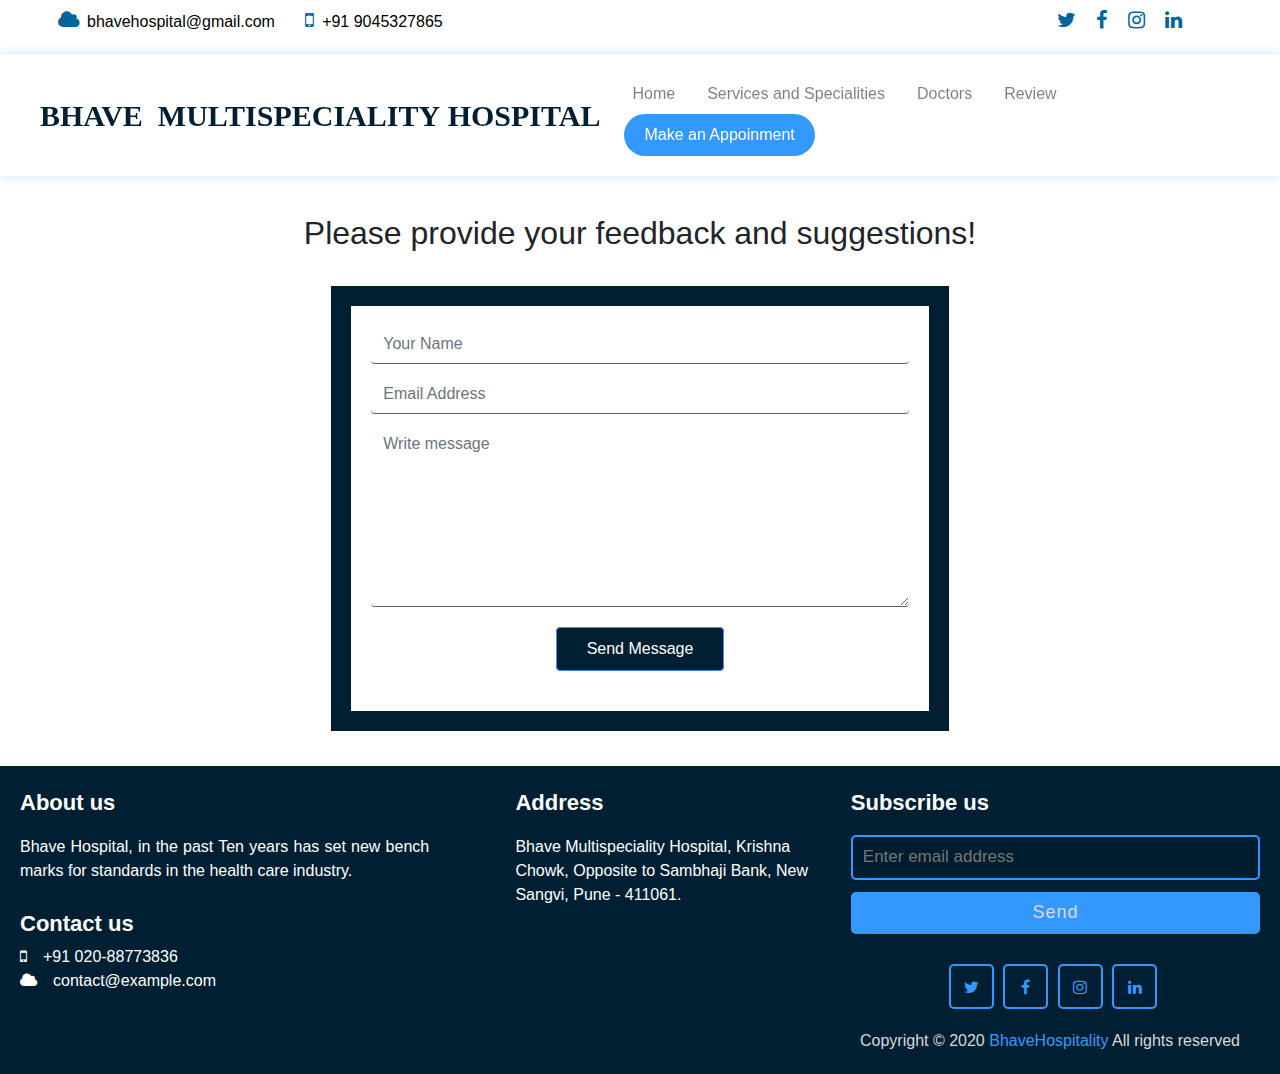
<file: contactus.html>
<!DOCTYPE html>
<html lang="en">

<head>
    <title>Contact us -Bhave's Multispeciality hospital</title>
    <link rel="stylesheet" href="https://cdnjs.cloudflare.com/ajax/libs/font-awesome/4.7.0/css/font-awesome.min.css">
    <link rel="stylesheet" type="text/css" href="E:\Git Repository\webDevelopement-Hospital-Website\css\servies.css">
    <meta charset="utf-8">
    <meta name="viewport" content="width=device-width, initial-scale=1">
    <link rel="stylesheet" href="https://maxcdn.bootstrapcdn.com/bootstrap/4.5.2/css/bootstrap.min.css">
    <script src="https://ajax.googleapis.com/ajax/libs/jquery/3.5.1/jquery.min.js"></script>
    <script src="https://cdnjs.cloudflare.com/ajax/libs/popper.js/1.16.0/umd/popper.min.js"></script>
    <script src="https://maxcdn.bootstrapcdn.com/bootstrap/4.5.2/js/bootstrap.min.js"></script>
    <link rel="stylesheet" href="css/contactus.css">
</head>

<body>
    <div class="topbar">
        <div class="num">
            <i class="fa fa-cloud"></i><span>bhavehospital@gmail.com</span> &nbsp;&nbsp;&nbsp;
            <i class="fa fa-mobile"></i><span>+91 9045327865</span>
        </div>
        <div class="sym">

            <i class="fa fa-twitter"></i>
            <i class="fa fa-facebook"></i>
            <i class="fa fa-instagram"></i>
            <i class="fa fa-linkedin"></i>
        </div>
    </div>
    <nav class="navbar navbar-expand-lg bg-light navbar-light sticky-top">
        <a class="navbar-brand" href="#">Bhave&nbsp; Multispeciality&nbsp;<br id="break">Hospital</a>
        <button class="navbar-toggler" type="button" data-toggle="collapse" data-target="#collapsibleNavbar">
    <span class="navbar-toggler-icon"></span>
  </button>
        <div class="collapse navbar-collapse" id="collapsibleNavbar">

            <ul class="nav navbar-nav navbar-right">

                <li class="nav-item">
                    <a class="nav-link" href="index.html">Home</a>
                </li>
                <li class="nav-item">
                    <a class="nav-link" href="services.html">Services and Specialities</a>
                </li>
                <li class="nav-item">
                    <a class="nav-link" href="doctors.html">Doctors</a>
                </li>
                <li class="nav-item">
                    <a class="nav-link" href="contactus.html">Review</a>
                </li>
                <li class="nav-item">
                    <a class="nav-link button" href="Appointments.html">Make an Appoinment</a>
                </li>
            </ul>
        </div>
    </nav>
    <div class="container-fluid ">
        <div class="first">
            <center>
                <h2 id="i1"><br>Please provide your feedback and suggestions!<br></h2>
            </center>
        </div>
    </div>
    <center>
        <div class="form4 top">
            <div class="container">
                <div class="col-md-7 col-md-offset-2">
                    <div class="form-bg">
                        <form class="form">
                            <div class="form-group"> <label class="sr-only">Name</label> <input type="text" class="form-control" required="" id="nameNine" placeholder="Your Name"> </div>
                            <div class="form-group"> <label class="sr-only">Email</label> <input type="email" class="form-control" required="" id="emailNine" placeholder="Email Address"> </div>
                            <div class="form-group"> <label class="sr-only">Name</label> <textarea class="form-control" required="" rows="7" id="messageNine" placeholder="Write message"></textarea> </div> <button type="submit" class="btn text-center btn-blue">Send Message</button>
                        </form>
                    </div>
                </div>
            </div>
        </div>
    </center>

    <footer>
        <div class="content">
            <div class="left box">
                <div class="upper">
                    <div class="topic">About us</div>
                    <p>Bhave Hospital, in the past Ten years has set new bench marks for standards in the health care industry.</p>
                </div>
                <div class="lower" style="color: #fff;">
                    <div class="topic">Contact us</div>
                    <div class="phone">
                        <a href="#"><i class="fa fa-mobile"></i><span>+91 020-88773836</span></a>
                    </div>
                    <div class="email">
                        <a href="mailto:contact@example.com"><i class="fa fa-cloud"></i><span>contact@example.com</span></a>
                    </div>
                </div>
            </div>
            <div class="middle box" style="color:#fff;">
                <div class="topic">Address</div>
                Bhave Multispeciality Hospital, Krishna Chowk, Opposite to Sambhaji Bank, New Sangvi, Pune - 411061.
            </div>
            <div class="right box">
                <div class="topic">Subscribe us</div>
                <form action="#">
                    <input type="text" placeholder="Enter email address">
                    <input type="submit" name="" value="Send">
                    <div class="media-icons">
                        <center>
                            <a href="#"><i class="fa fa-twitter"></i></a>
                            <a href="#"><i class="fa fa-facebook"></i></a>
                            <a href="#"><i class="fa fa-instagram"></i></a>
                            <a href="#"><i class="fa fa-linkedin"></i></a>
                        </center>
                    </div>
                </form>
            </div>
        </div>
        <div class="bottom">
            <p>Copyright © 2020 <a href="#">BhaveHospitality</a> All rights reserved</p>
        </div>
    </footer>
    </div>
</body>

</html>
</file>
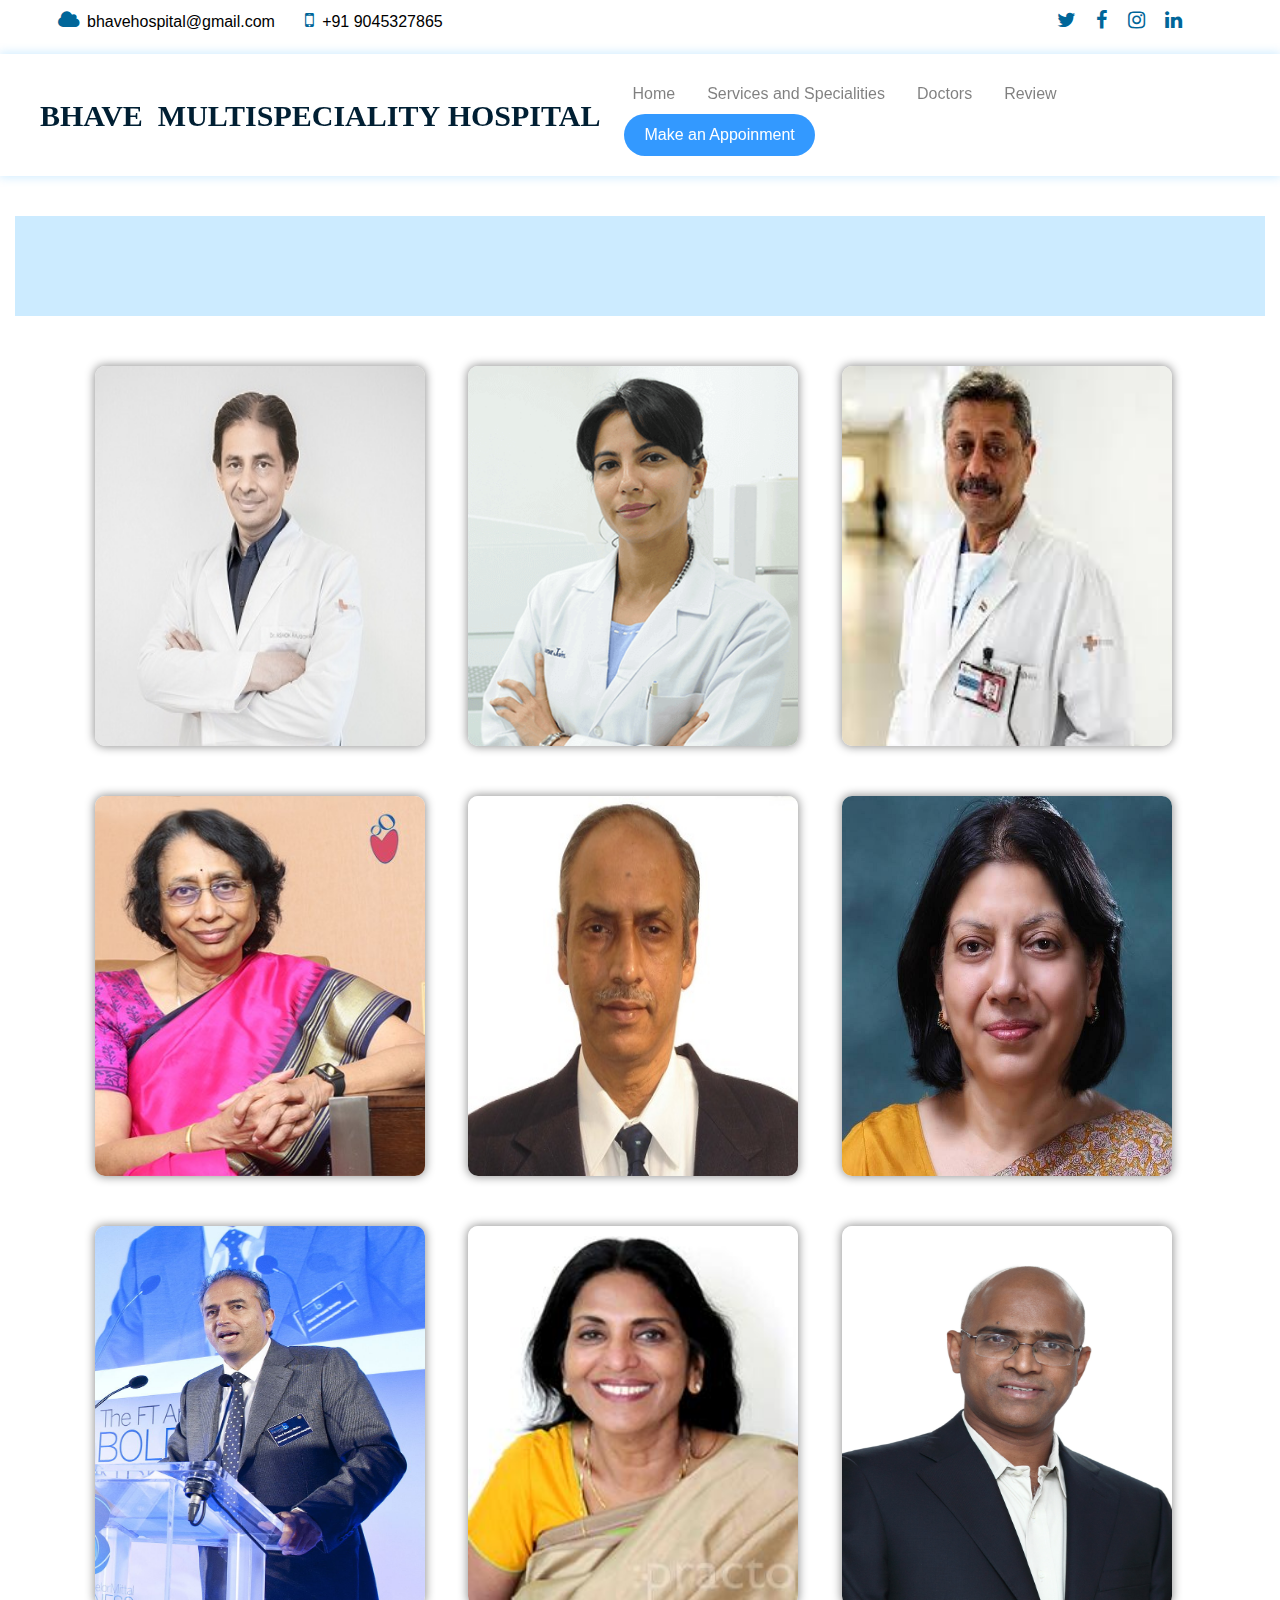
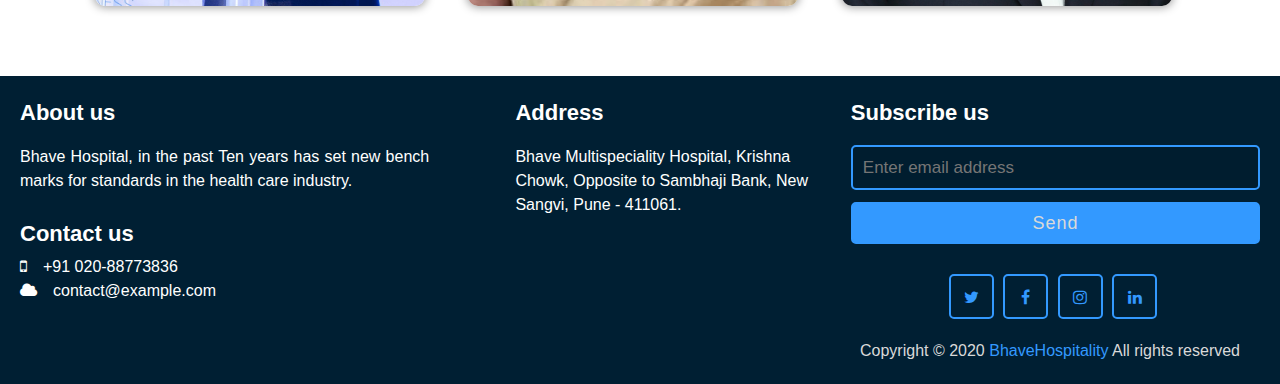
<file: doctors.html>
<!DOCTYPE html>
<html>

<head>
    <title>Doctors</title>
    <link rel="stylesheet" href="https://cdnjs.cloudflare.com/ajax/libs/font-awesome/4.7.0/css/font-awesome.min.css">
    <meta name="viewport" content="width=device-width, initial-scale=1">
    <link rel="stylesheet" href="https://maxcdn.bootstrapcdn.com/bootstrap/4.5.2/css/bootstrap.min.css">
    <script src="https://ajax.googleapis.com/ajax/libs/jquery/3.5.1/jquery.min.js"></script>
    <script src="https://cdnjs.cloudflare.com/ajax/libs/popper.js/1.16.0/umd/popper.min.js"></script>
    <script src="https://maxcdn.bootstrapcdn.com/bootstrap/4.5.2/js/bootstrap.min.js"></script>
    <link rel="stylesheet" href="css/doctors.css">
</head>

<body>
    <div class="topbar">
        <div class="num">
            <i class="fa fa-cloud"></i><span>bhavehospital@gmail.com</span> &nbsp;&nbsp;&nbsp;
            <i class="fa fa-mobile"></i><span>+91 9045327865</span>
        </div>
        <div class="sym">

            <i class="fa fa-twitter"></i>
            <i class="fa fa-facebook"></i>
            <i class="fa fa-instagram"></i>
            <i class="fa fa-linkedin"></i>
        </div>
    </div>
    <nav class="navbar navbar-expand-lg bg-light navbar-light sticky-top">
        <a class="navbar-brand" href="#">Bhave&nbsp; Multispeciality&nbsp;<br id="break">Hospital</a>
        <button class="navbar-toggler" type="button" data-toggle="collapse" data-target="#collapsibleNavbar">
    <span class="navbar-toggler-icon"></span>
  </button>
        <div class="collapse navbar-collapse" id="collapsibleNavbar">

            <ul class="nav navbar-nav navbar-right">

                <li class="nav-item">
                    <a class="nav-link" href="index.html">Home</a>
                </li>
                <li class="nav-item">
                    <a class="nav-link" href="services.html">Services and Specialities</a>
                </li>
                <li class="nav-item">
                    <a class="nav-link" href="doctors.html">Doctors</a>
                </li>
                <li class="nav-item">
                    <a class="nav-link" href="contactus.html">Review</a>
                </li>
                <li class="nav-item">
                    <a class="nav-link button" href="Appointments.html">Make an Appoinment</a>
                </li>
            </ul>
        </div>
    </nav>
    <br>
    <div class="container-fluid ">
        <div class="first">
            <p>
                <center>
                    <h2 id="i1"><br>Our Doctors<br></h2>
                </center>
            </p>
        </div>
    </div>
    <div class="container-fluid">
        <div class="Doctors">
            <div class="row">
                <div class="col-sm">
                    <div class="info-box">
                        <img src="images/doctors/doc1.jpg" height="380px" width="330px" class="img-fluid">
                        <div>
                            <h3><a href="https://www.medanta.org/doctors/dr-ashok-rajgopal" id="i4">Dr. Ashok Rajgopal</a></h3><br>
                            <ul>
                                <li>SPECIALIZATION AND EXPERTISE -<br> Knee Surgery, Joint Replacement Surgery, Arthroscopic Surgeries, Arthroplastic Surgeries</li><br>
                                <li>QUALIFICATIONS -<br> F.R.C.S., F.I.M.S.A., M.Ch. (Ortho), M.S. (Ortho), M.B.B.S.</li>
                            </ul>
                        </div>
                    </div>
                </div>
                <div class="col-sm">
                    <div class="info-box">
                        <img src="images/doctors/doc2.png" height="380px" width="330px" class="img-fluid">
                        <div>
                            <h3><a href="https://advancedeyehospital.com/doctors/dr-vandana-jain" id="i4">Dr. Vandana Jain</a></h3><br>
                            <ul>
                                <li>SPECIALIZATION AND EXPERTISE -<br> Cornea and Lasik Surgeons, basic and advanced Corneal conditions like Corneal Scars, Corneal infections, Dry Eye, Pterygium, Keratoconus etc. </li><br>
                                <li>QUALIFICATIONS -<br> MBBS, MS (Gold Medalist), DNB, MNAMS, FLVPEI, FICO, MBA </li>
                            </ul>
                        </div>
                    </div>
                </div>
                <div class="col-sm">
                    <div class="info-box">
                        <img src="images/doctors/doc3.jpg" height="380px" width="330px" class="img-fluid">
                        <div>
                            <h3><a href="https://en.wikipedia.org/wiki/Naresh_Trehan" id="i4">Dr. Naresh Trehan</a></h3><br>
                            <ul>
                                <li>SPECIALIZATION AND EXPERTISE -<br> Cardiovascular and cardiothoracic surgeon. </li><br>
                                <li>QUALIFICATIONS -<br> MBBS, MS, MD</li>
                            </ul>
                        </div>
                    </div>
                </div>
            </div>

            <div class="row">
                <div class="col-sm">
                    <div class="info-box">
                        <img src="images/doctors/doc4.jpg" height="380px" width="330px" class="img-fluid">
                        <div>
                            <h3><a href="https://www.motherhoodindia.com/doctor/dr-mirudhubashini-govindarajan/" id="i4"> Dr. Mirubashini Govindrajan</a></h3><br>
                            <ul>
                                <li>SPECIALIZATION AND EXPERTISE -<br> Consultant Infertility Specialist<br> and Gynaecologist </li><br>
                                <li>QUALIFICATIONS -<br> FRCS (Canada)</li>
                            </ul>
                        </div>
                    </div>
                </div>
                <div class="col-sm">
                    <div class="info-box">
                        <img src="images/doctors/doc5.jpg" height="380px" width="330px" class="img-fluid">
                        <div>
                            <h3><a href="https://www.fortishealthcare.com/doctor/dr-subrat-kumar-acharya-3135" id="i4"> Dr. Subrat Kumar Acharya</a></h3><br>
                            <ul>
                                <li>SPECIALIZATION AND EXPERTISE -<br> Gastroenterology and Hepatobiliary Sciences </li><br>
                                <li>QUALIFICATIONS -<br> MBBS, MD,DM</li>
                            </ul>
                        </div>
                    </div>
                </div>
                <div class="col-sm">
                    <div class="info-box">
                        <img src="images/doctors/doc6.jpg" height="380px" width="330px" class="img-fluid">
                        <div>
                            <h3> <a href="https://en.wikipedia.org/wiki/Neelam_Kler" id="i4">Dr. Neelam Kler</a></h3><br>
                            <ul>
                                <li>SPECIALIZATION AND EXPERTISE -<br> neonatologist, known for her pioneering work on neonatal intensive care and ventilation. </li><br>
                                <li>QUALIFICATIONS -<br> FRCS, MD</li>
                            </ul>
                        </div>
                    </div>
                </div>
            </div>

            <div class="row">
                <div class="col-sm">
                    <div class="info-box">
                        <img src="images/doctors/doc8.jpg" height="380px" width="330px" class="img-fluid">
                        <div>
                            <h3><a href="https://www.narayanahealth.org/leadership/board-of-directors/dr-devi-shetty" id="i4"> Dr. Devi Shetty</a></h3><br>
                            <ul>
                                <li>SPECIALIZATION AND EXPERTISE -<br> Cardiac surgeon </li><br>
                                <li>QUALIFICATIONS -<br> MS, FRCS</li>
                            </ul>
                        </div>
                    </div>
                </div>
                <div class="col-sm">
                    <div class="info-box">
                        <img src="images/doctors/doc7.jpg" height="380px" width="330px" class="img-fluid">
                        <div>
                            <h3><a href="https://www.motherhoodindia.com/doctor/dr-nandini-mundkur/" id="i4"> Dr. Nandini Mundkur</a></h3><br>
                            <ul>
                                <li>SPECIALIZATION AND EXPERTISE -<br> Pediatrician
                                </li><br>
                                <li>QUALIFICATIONS -<br> MBBS, MD - Pediatrics</li>
                            </ul>
                        </div>
                    </div>
                </div>
                <div class="col-sm">
                    <div class="info-box">
                        <img src="images/doctors/doc9.jpg" height="380px" width="330px" class="img-fluid">
                        <div>
                            <h3><a href="https://www.indiacardiacsurgerysite.com/consult-dr-agk-gokhale-best-cardiothoracic-surgeon-apollo-hospital-hyderabad-india.php" id="i4"> Dr. A G K Gokhale</a></h3><br>
                            <ul>
                                <li>SPECIALIZATION AND EXPERTISE -<br> Cardiothoracic & Vascular Surgery</li><br>
                                <li>QUALIFICATIONS -<br> MS, MCH(CMC Vellore), DNB, SMP(IMC), Dsc(Hons)</li>
                            </ul>
                        </div>
                    </div>
                </div>
            </div>

        </div>
    </div>
    <footer>
        <div class="content">
            <div class="left box">
                <div class="upper">
                    <div class="topic">About us</div>
                    <p>Bhave Hospital, in the past Ten years has set new bench marks for standards in the health care industry.</p>
                </div>
                <div class="lower" style="color: #fff;">
                    <div class="topic">Contact us</div>
                    <div class="phone">
                        <a href="#"><i class="fa fa-mobile"></i><span>+91 020-88773836</span></a>
                    </div>
                    <div class="email">
                        <a href="mailto:contact@example.com"><i class="fa fa-cloud"></i><span>contact@example.com</span></a>
                    </div>
                </div>
            </div>
            <div class="middle box" style="color:#fff;">
                <div class="topic">Address</div>
                Bhave Multispeciality Hospital, Krishna Chowk, Opposite to Sambhaji Bank, New Sangvi, Pune - 411061.
            </div>
            <div class="right box">
                <div class="topic">Subscribe us</div>
                <form action="#">
                    <input type="text" placeholder="Enter email address">
                    <input type="submit" name="" value="Send">
                    <div class="media-icons">
                        <center>
                            <a href="#"><i class="fa fa-twitter"></i></a>
                            <a href="#"><i class="fa fa-facebook"></i></a>
                            <a href="#"><i class="fa fa-instagram"></i></a>
                            <a href="#"><i class="fa fa-linkedin"></i></a>
                        </center>
                    </div>
                </form>
            </div>
        </div>
        <div class="bottom">
            <p>Copyright © 2020 <a href="#">BhaveHospitality</a> All rights reserved</p>
        </div>
    </footer>
</body>

</html>
</file>
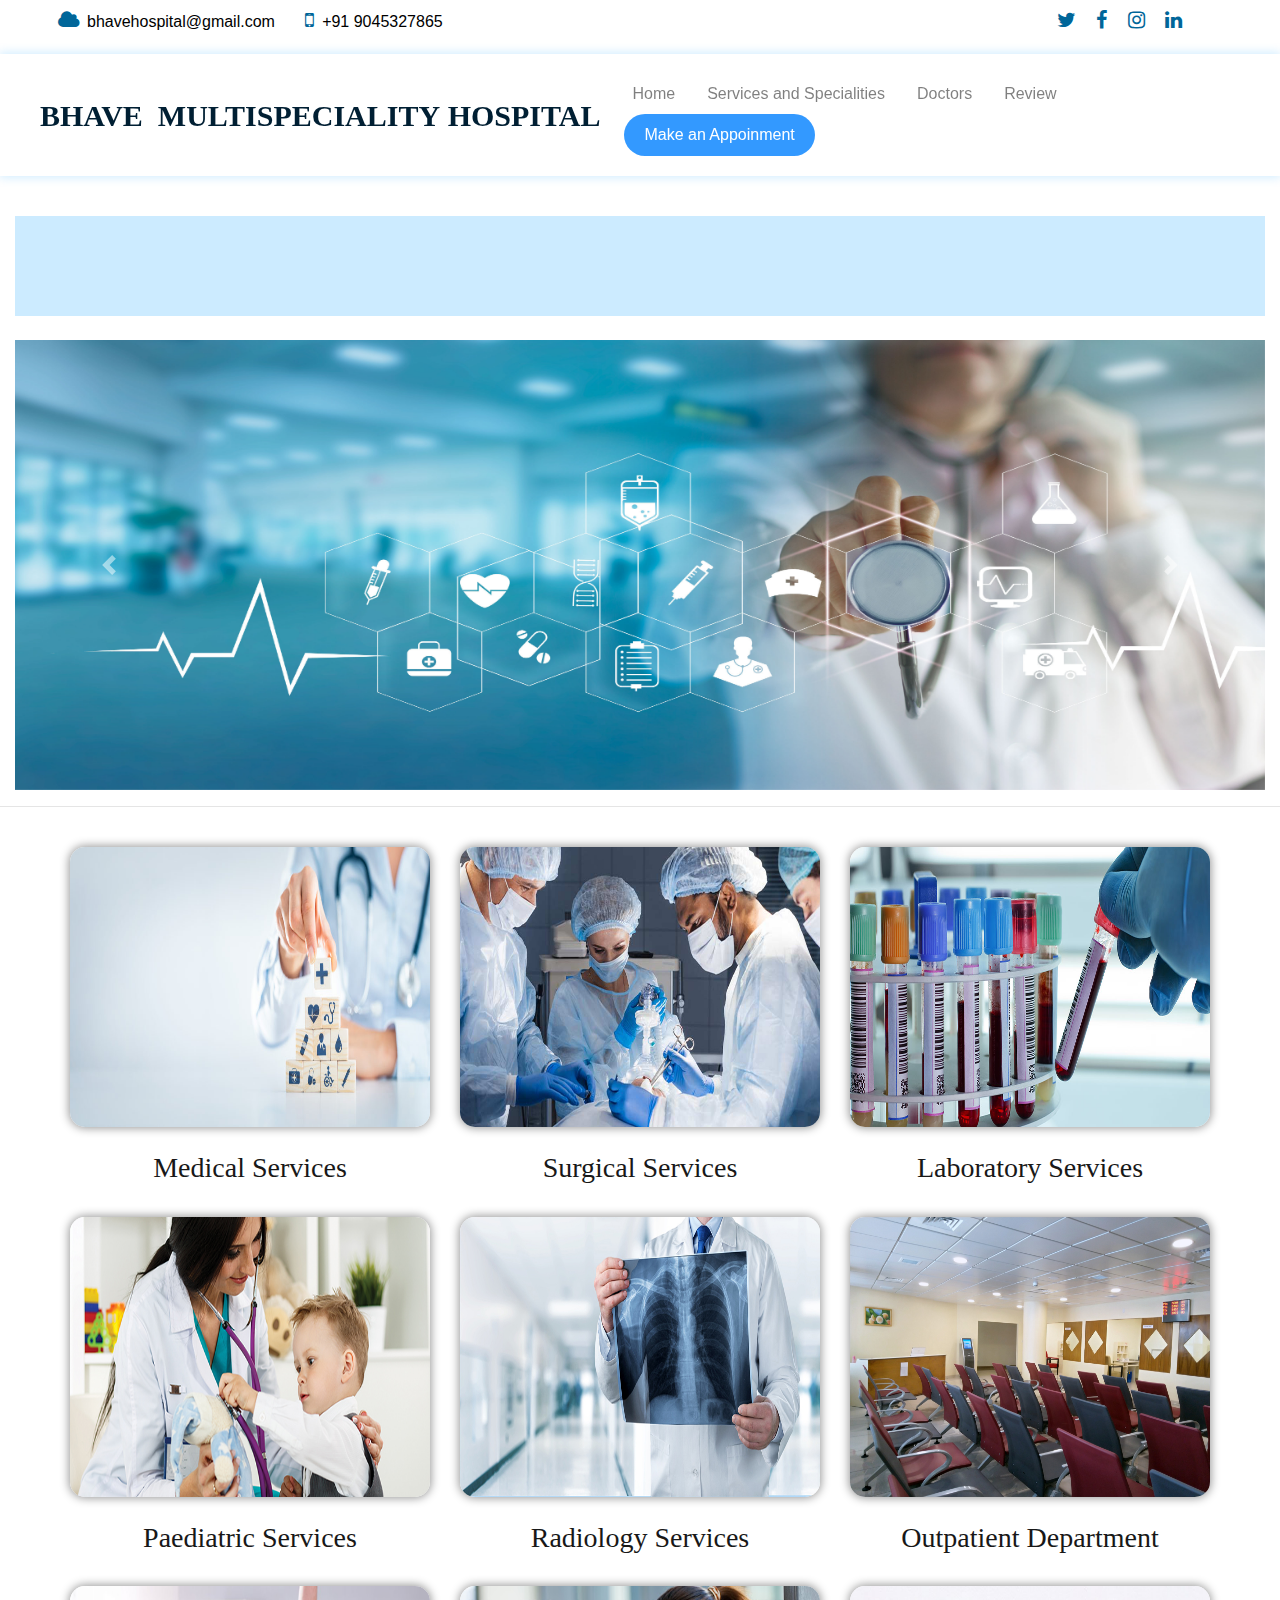
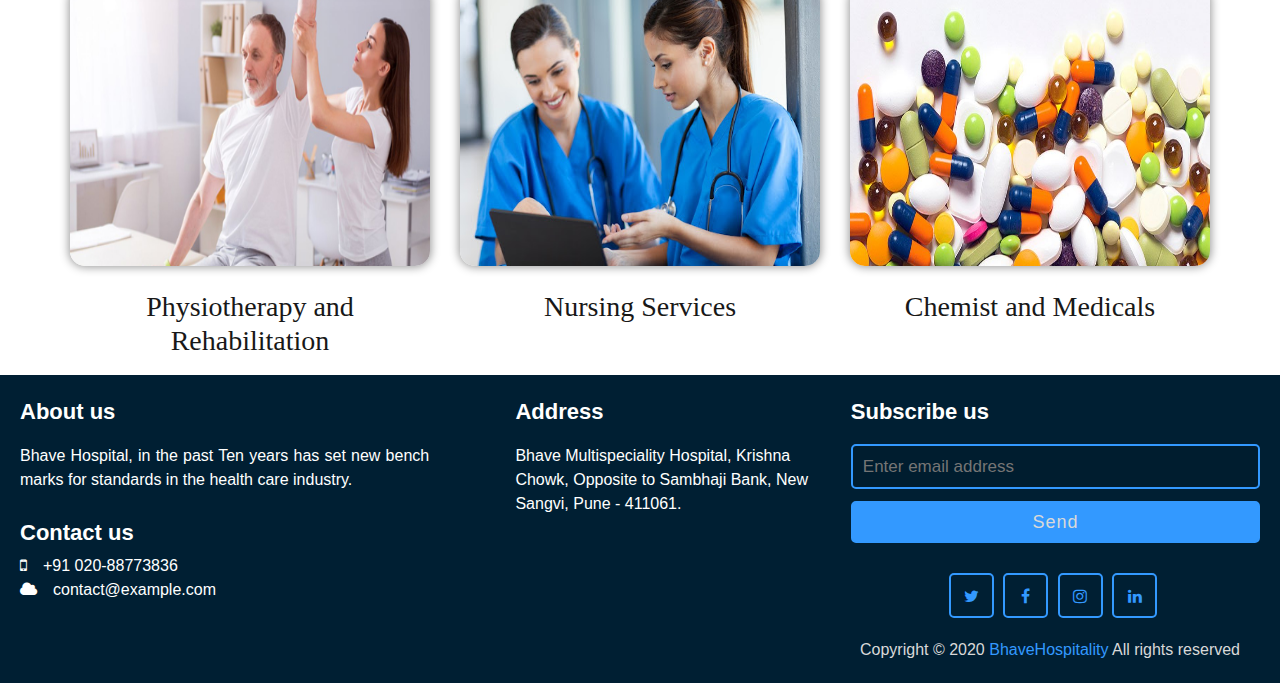
<file: services.html>
<!DOCTYPE html>
<html lang="en">

<head>
    <title>Services and Specialities -Bhave's Multispeciality hospital</title>
    <link rel="stylesheet" href="https://cdnjs.cloudflare.com/ajax/libs/font-awesome/4.7.0/css/font-awesome.min.css">
    <link rel="stylesheet" type="text/css" href="E:\Git Repository\webDevelopement-Hospital-Website\css\servies.css">
    <meta charset="utf-8">
    <meta name="viewport" content="width=device-width, initial-scale=1">
    <link rel="stylesheet" href="https://maxcdn.bootstrapcdn.com/bootstrap/4.5.2/css/bootstrap.min.css">
    <script src="https://ajax.googleapis.com/ajax/libs/jquery/3.5.1/jquery.min.js"></script>
    <script src="https://cdnjs.cloudflare.com/ajax/libs/popper.js/1.16.0/umd/popper.min.js"></script>
    <script src="https://maxcdn.bootstrapcdn.com/bootstrap/4.5.2/js/bootstrap.min.js"></script>
    <link rel="stylesheet" href="css/services.css">
</head>

<body>
    <div class="topbar">
        <div class="num">
            <i class="fa fa-cloud"></i><span>bhavehospital@gmail.com</span> &nbsp;&nbsp;&nbsp;
            <i class="fa fa-mobile"></i><span>+91 9045327865</span>
        </div>
        <div class="sym">

            <i class="fa fa-twitter"></i>
            <i class="fa fa-facebook"></i>
            <i class="fa fa-instagram"></i>
            <i class="fa fa-linkedin"></i>
        </div>
    </div>
    <nav class="navbar navbar-expand-lg bg-light navbar-light sticky-top">
        <a class="navbar-brand" href="#">Bhave&nbsp; Multispeciality&nbsp;<br id="break">Hospital</a>
        <button class="navbar-toggler" type="button" data-toggle="collapse" data-target="#collapsibleNavbar">
    <span class="navbar-toggler-icon"></span>
  </button>
        <div class="collapse navbar-collapse" id="collapsibleNavbar">

            <ul class="nav navbar-nav navbar-right">

                <li class="nav-item">
                    <a class="nav-link" href="index.html">Home</a>
                </li>
                <li class="nav-item">
                    <a class="nav-link" href="services.html">Services and Specialities</a>
                </li>
                <li class="nav-item">
                    <a class="nav-link" href="doctors.html">Doctors</a>
                </li>
                <li class="nav-item">
                    <a class="nav-link" href="contactus.html">Review</a>
                </li>
                <li class="nav-item">
                    <a class="nav-link button" href="Appointments.html">Make an Appoinment</a>
                </li>
            </ul>
        </div>
    </nav>
    <br>
    <div class="container-fluid ">
        <div class="first">
            <p>
                <center>
                    <h2 id="i1"><br>Our Services and Specialities<br></h2>
                </center>
            </p>
        </div>
    </div>
    <br>
    <div class="container-fluid">
        <div id="carouselExample1" class="carousel slide z-depth-1-half" data-ride="carousel">
            <div class="carousel-inner">
                <div class="carousel-item active">
                    <img class="d-block w-100" src="images/services/service.jpg" height="450" alt="First slide">
                </div>
                <div class="carousel-item">
                    <img class="d-block w-100" src="images/services/service1.jpg" height="450" alt="First slide">
                </div>
                <div class="carousel-item">
                    <img class="d-block w-100" src="images/services/service2.jpg" height="450" alt="Second slide">
                </div>
                <div class="carousel-item">
                    <img class="d-block w-100" src="images/services/service3.jpg" height="450" alt="Third slide">
                </div>
                <div class="carousel-item ">
                    <img class="d-block w-100" src="images/services/service4.jpg" height="450" alt="Fourth slide">
                </div>
                <div class="carousel-item">
                    <img class="d-block w-100" src="images/services/service5.jpg" height="450" alt="fifth slide">
                </div>
                <div class="carousel-item">
                    <img class="d-block w-100" src="images/services/service5b.jpg" height="450" alt="sixth slide">
                </div>
                <div class="carousel-item">
                    <img class="d-block w-100" src="images/services/service6.jpg" height="450" alt="seventh slide">
                </div>
                <div class="carousel-item">
                    <img class="d-block w-100" src="images/services/service7.jpg" height="450" alt="eighth slide">
                </div>
                <div class="carousel-item">
                    <img class="d-block w-100" src="images/services/service8.jpg" height="450" alt="ninth slide">
                </div>
                <div class="carousel-item">
                    <img class="d-block w-100" src="images/services/service9.jpg" height="450" alt="tenth slide">
                </div>
            </div>
            <a class="carousel-control-prev" href="#carouselExample1" role="button" data-slide="prev">
                <span class="carousel-control-prev-icon" aria-hidden="true"></span>
                <span class="sr-only">Previous</span>
            </a>
            <a class="carousel-control-next" href="#carouselExample1" role="button" data-slide="next">
                <span class="carousel-control-next-icon" aria-hidden="true"></span>
                <span class="sr-only">Next</span>
            </a>
        </div>
    </div>
    <hr /><br>
    <div class="service">
        <div class="row">
            <div class="col-sm-4">
                <img src="images/services/service1.jpg" class="img-fluid">
                <br><br>
                <div id="i3">
                    <h3>Medical Services</h3>
                </div>
            </div>
            <div class="col-sm-4">
                <img src="images/services/service2.jpg" class="img-fluid">
                <br><br>
                <div id="i3">
                    <h3>Surgical Services</h3>
                </div>

            </div>
            <div class="col-sm-4">
                <img src="images/services/service3.jpg" class="img-fluid">
                <br><br>
                <div id="i3">
                    <h3>Laboratory Services</h3>
                </div>
            </div>
        </div>
        <br>
        <div class="row">
            <div class="col-sm-4">
                <img src="images/services/service4.jpg" class="img-fluid">
                <br><br>
                <div id="i3">
                    <h3>Paediatric Services</h3>
                </div>
            </div>
            <div class="col-sm-4">
                <img src="images/services/service5.jpg" class="img-fluid">
                <br><br>
                <div id="i3">
                    <h3>Radiology Services</h3>
                </div>

            </div>
            <div class="col-sm-4">
                <img src="images/services/service6.jpg" class="img-fluid">
                <br><br>
                <div id="i3">
                    <h3>Outpatient Department</h3>
                </div>
            </div>
        </div>
        <br>
        <div class="row">
            <div class="col-sm-4">
                <img src="images/services/service7.jpg" class="img-fluid">
                <br><br>
                <div id="i3">
                    <h3>Physiotherapy and Rehabilitation</h3>
                </div>
            </div>
            <div class="col-sm-4">
                <img src="images/services/service8.jpg" class="img-fluid">
                <br><br>
                <div id="i3">
                    <h3>Nursing Services</h3>
                </div>

            </div>
            <div class="col-sm-4">
                <img src="images/services/service9.jpg" class="img-fluid">
                <br><br>
                <div id="i3">
                    <h3>Chemist and Medicals</h3>
                </div>
            </div>
        </div>
    </div>
    <footer>
        <div class="content">
            <div class="left box">
                <div class="upper">
                    <div class="topic">About us</div>
                    <p>Bhave Hospital, in the past Ten years has set new bench marks for standards in the health care industry.</p>
                </div>
                <div class="lower" style="color: #fff;">
                    <div class="topic">Contact us</div>
                    <div class="phone">
                        <a href="#"><i class="fa fa-mobile"></i><span>+91 020-88773836</span></a>
                    </div>
                    <div class="email">
                        <a href="mailto:contact@example.com"><i class="fa fa-cloud"></i><span>contact@example.com</span></a>
                    </div>
                </div>
            </div>
            <div class="middle box" style="color:#fff;">
                <div class="topic">Address</div>
                Bhave Multispeciality Hospital, Krishna Chowk, Opposite to Sambhaji Bank, New Sangvi, Pune - 411061.
            </div>
            <div class="right box">
                <div class="topic">Subscribe us</div>
                <form action="#">
                    <input type="text" placeholder="Enter email address">
                    <input type="submit" name="" value="Send">
                    <div class="media-icons">
                        <center>
                            <a href="#"><i class="fa fa-twitter"></i></a>
                            <a href="#"><i class="fa fa-facebook"></i></a>
                            <a href="#"><i class="fa fa-instagram"></i></a>
                            <a href="#"><i class="fa fa-linkedin"></i></a>
                        </center>
                    </div>
                </form>
            </div>
        </div>
        <div class="bottom">
            <p>Copyright © 2020 <a href="#">BhaveHospitality</a> All rights reserved</p>
        </div>
    </footer>
    </div>

</body>

</html>
</file>
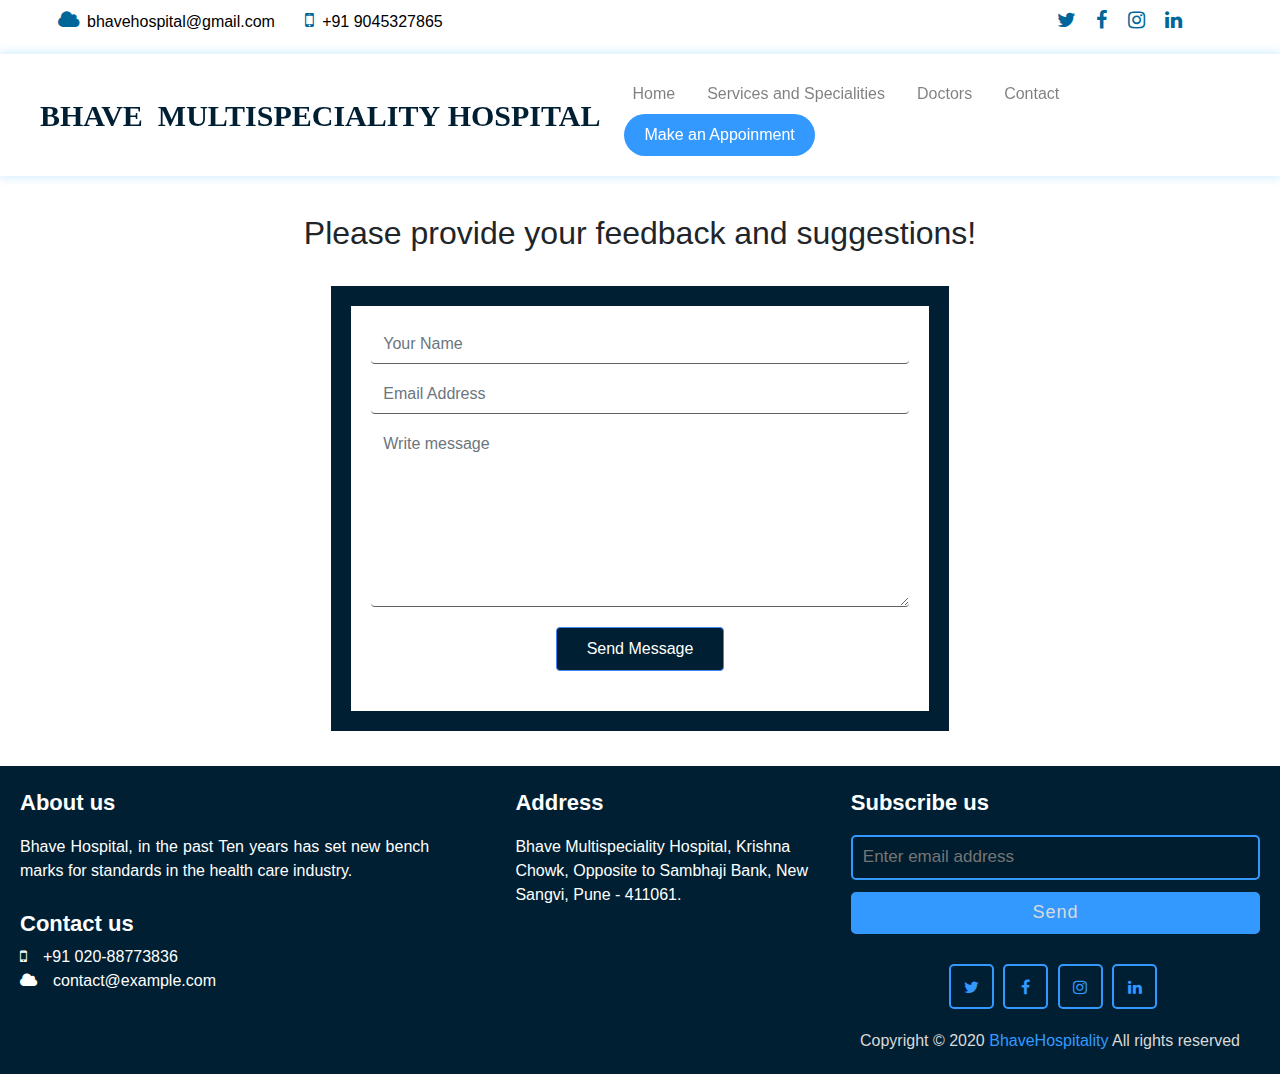
<file: source codes/contactus.html>
<!DOCTYPE html>
<html lang="en">

<head>
    <title>Contact us -Bhave's Multispeciality hospital</title>
    <link rel="stylesheet" href="https://cdnjs.cloudflare.com/ajax/libs/font-awesome/4.7.0/css/font-awesome.min.css">
    <link rel="stylesheet" type="text/css" href="E:\Git Repository\webDevelopement-Hospital-Website\css\servies.css">
    <meta charset="utf-8">
    <meta name="viewport" content="width=device-width, initial-scale=1">
    <link rel="stylesheet" href="https://maxcdn.bootstrapcdn.com/bootstrap/4.5.2/css/bootstrap.min.css">
    <script src="https://ajax.googleapis.com/ajax/libs/jquery/3.5.1/jquery.min.js"></script>
    <script src="https://cdnjs.cloudflare.com/ajax/libs/popper.js/1.16.0/umd/popper.min.js"></script>
    <script src="https://maxcdn.bootstrapcdn.com/bootstrap/4.5.2/js/bootstrap.min.js"></script>
    <link rel="stylesheet" href="../css/contactus.css">
</head>

<body>
    <div class="topbar">
        <div class="num">
            <i class="fa fa-cloud"></i><span>bhavehospital@gmail.com</span> &nbsp;&nbsp;&nbsp;
            <i class="fa fa-mobile"></i><span>+91 9045327865</span>
        </div>
        <div class="sym">

            <i class="fa fa-twitter"></i>
            <i class="fa fa-facebook"></i>
            <i class="fa fa-instagram"></i>
            <i class="fa fa-linkedin"></i>
        </div>
    </div>
    <nav class="navbar navbar-expand-lg bg-light navbar-light sticky-top">
        <a class="navbar-brand" href="#">Bhave&nbsp; Multispeciality&nbsp;<br id="break">Hospital</a>
        <button class="navbar-toggler" type="button" data-toggle="collapse" data-target="#collapsibleNavbar">
    <span class="navbar-toggler-icon"></span>
  </button>
        <div class="collapse navbar-collapse" id="collapsibleNavbar">

            <ul class="nav navbar-nav navbar-right">

                <li class="nav-item">
                    <a class="nav-link" href="../source codes/Home.html">Home</a>
                </li>
                <li class="nav-item">
                    <a class="nav-link" href="../source codes/services.html">Services and Specialities</a>
                </li>
                <li class="nav-item">
                    <a class="nav-link" href="../source codes/doctors.html">Doctors</a>
                </li>
                <li class="nav-item">
                    <a class="nav-link" href="../source codes/contactus.html">Contact</a>
                </li>
                <li class="nav-item">
                    <a class="nav-link button" href="../source codes/Appointments.html">Make an Appoinment</a>
                </li>
            </ul>
        </div>
    </nav>
    <div class="container-fluid ">
        <div class="first">
            <center>
                <h2 id="i1"><br>Please provide your feedback and suggestions!<br></h2>
            </center>
        </div>
    </div>
    <center>
        <div class="form4 top">
            <div class="container">
                <div class="col-md-7 col-md-offset-2">
                    <div class="form-bg">
                        <form class="form">
                            <div class="form-group"> <label class="sr-only">Name</label> <input type="text" class="form-control" required="" id="nameNine" placeholder="Your Name"> </div>
                            <div class="form-group"> <label class="sr-only">Email</label> <input type="email" class="form-control" required="" id="emailNine" placeholder="Email Address"> </div>
                            <div class="form-group"> <label class="sr-only">Name</label> <textarea class="form-control" required="" rows="7" id="messageNine" placeholder="Write message"></textarea> </div> <button type="submit" class="btn text-center btn-blue">Send Message</button>
                        </form>
                    </div>
                </div>
            </div>
        </div>
    </center>

    <footer>
        <div class="content">
            <div class="left box">
                <div class="upper">
                    <div class="topic">About us</div>
                    <p>Bhave Hospital, in the past Ten years has set new bench marks for standards in the health care industry.</p>
                </div>
                <div class="lower" style="color: #fff;">
                    <div class="topic">Contact us</div>
                    <div class="phone">
                        <a href="#"><i class="fa fa-mobile"></i><span>+91 020-88773836</span></a>
                    </div>
                    <div class="email">
                        <a href="mailto:contact@example.com"><i class="fa fa-cloud"></i><span>contact@example.com</span></a>
                    </div>
                </div>
            </div>
            <div class="middle box" style="color:#fff;">
                <div class="topic">Address</div>
                Bhave Multispeciality Hospital, Krishna Chowk, Opposite to Sambhaji Bank, New Sangvi, Pune - 411061.
            </div>
            <div class="right box">
                <div class="topic">Subscribe us</div>
                <form action="#">
                    <input type="text" placeholder="Enter email address">
                    <input type="submit" name="" value="Send">
                    <div class="media-icons">
                        <center>
                            <a href="#"><i class="fa fa-twitter"></i></a>
                            <a href="#"><i class="fa fa-facebook"></i></a>
                            <a href="#"><i class="fa fa-instagram"></i></a>
                            <a href="#"><i class="fa fa-linkedin"></i></a>
                        </center>
                    </div>
                </form>
            </div>
        </div>
        <div class="bottom">
            <p>Copyright © 2020 <a href="#">BhaveHospitality</a> All rights reserved</p>
        </div>
    </footer>
    </div>
</body>

</html>
</file>
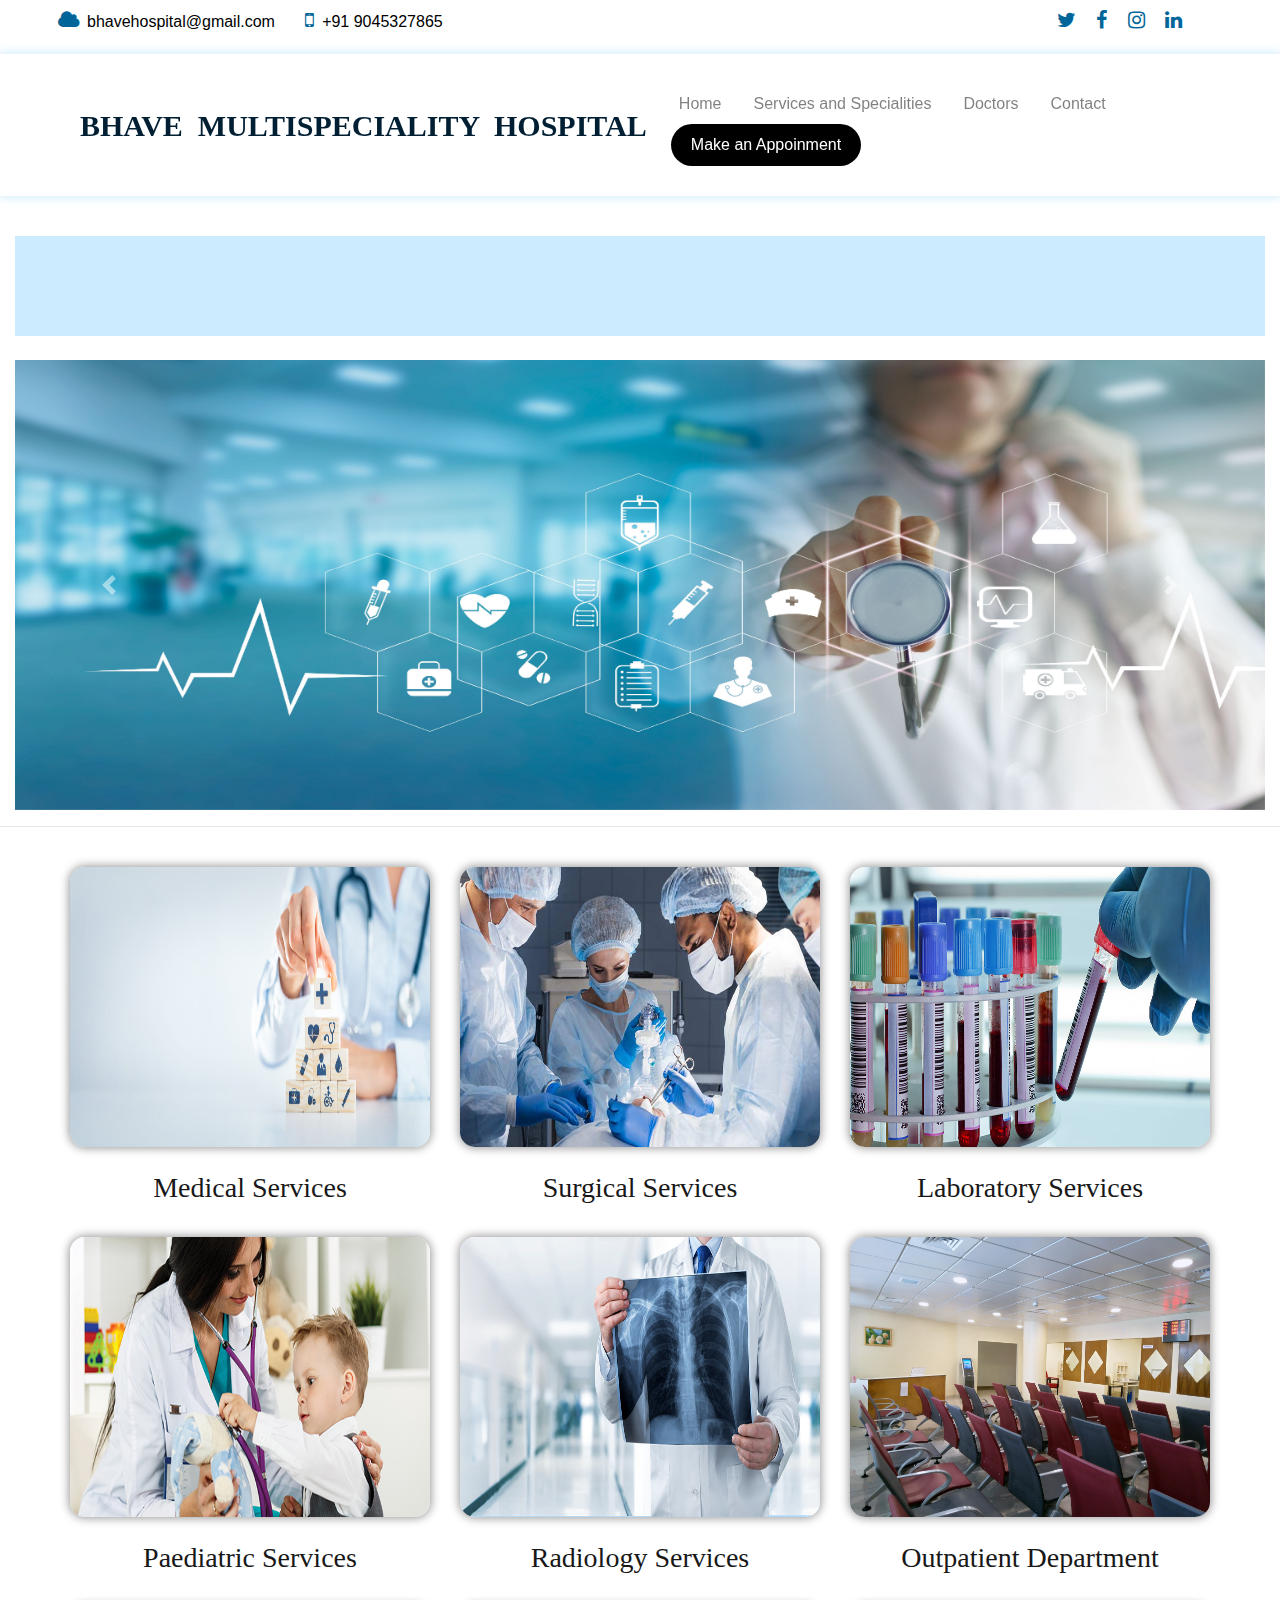
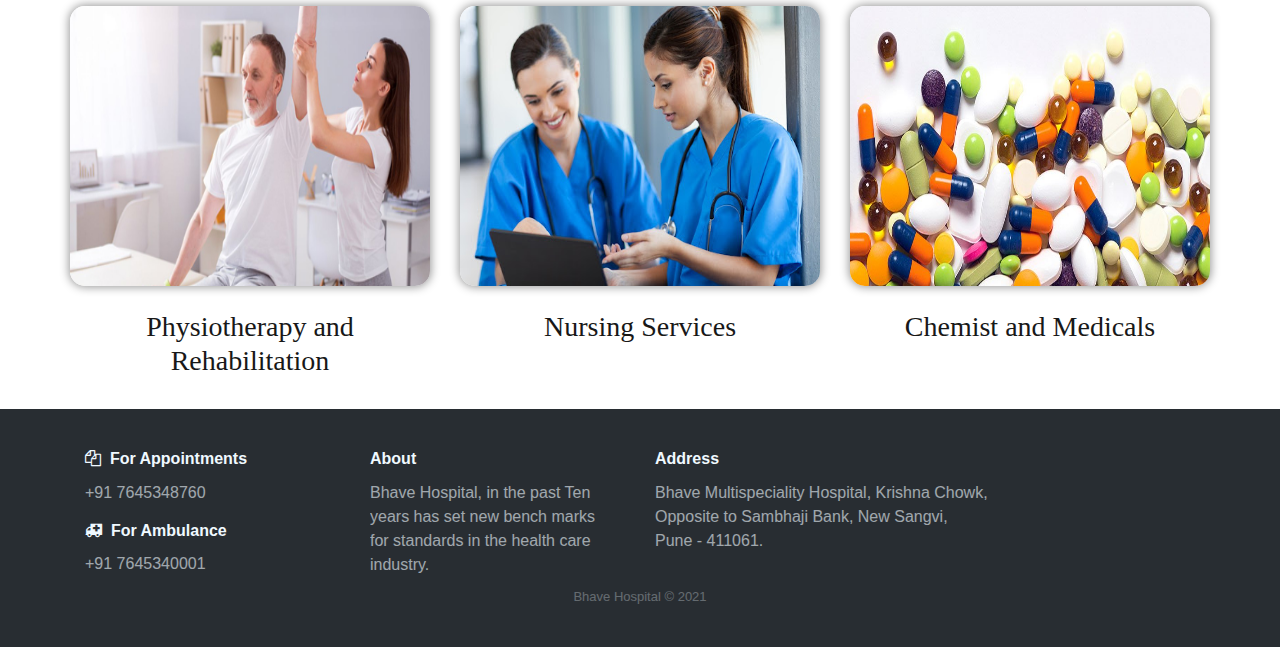
<file: source codes/services.html>
<DOCTYPE html>
<html lang="en">

<head>
  <title>Services and Specialities -Bhave's Multispeciality hospital</title>
  <link rel="stylesheet" href="https://cdnjs.cloudflare.com/ajax/libs/font-awesome/4.7.0/css/font-awesome.min.css">
  <link rel="stylesheet" type="text/css" href="E:\Git Repository\webDevelopement-Hospital-Website\css\servies.css">
  <meta charset="utf-8">
  <meta name="viewport" content="width=device-width, initial-scale=1">
  <link rel="stylesheet" href="https://maxcdn.bootstrapcdn.com/bootstrap/4.5.2/css/bootstrap.min.css">
  <script src="https://ajax.googleapis.com/ajax/libs/jquery/3.5.1/jquery.min.js"></script>
  <script src="https://cdnjs.cloudflare.com/ajax/libs/popper.js/1.16.0/umd/popper.min.js"></script>
  <script src="https://maxcdn.bootstrapcdn.com/bootstrap/4.5./js/bootstrap.min.js"></script>
   <style type="text/css">
 .navbar {
  margin-top: 10px;
  background-color: #fff !important;
  box-shadow: 0px 0px 10px 1px rgb(0, 153, 255, 0.2);
  padding:30px;
}

.navbar-brand{
  font-family: poppins;
  text-transform: uppercase;
  font-size: 30px;
  color: #001f33 !important;
  font-weight: 700;
  margin-left: 50px;
}

@media (max-width: 450px){
  .navbar-brand{
  font-size: 20px;
  margin-left: 5px;
}
}
.collapse ul{
   margin-left: auto !important;
   margin-right: 50px;
}

.collapse ul li a{
  color: #001f33;
  margin:0px 8px;
  font-weight: 500;
}

.collapse ul li a:hover{
  color: #3399ff !important;
  border-bottom: 2px solid #3399ff;
}
.collapse .button{
  background-color: black;
  border-radius: 30px;
  color: #fff !important;
  padding:9px 20px !important;
} 

.topbar{
  display: flex;
  padding: 10px 0;
  
}

.topbar .sym{
  width:50%;
  height: auto;
  margin-right: 90px;
  text-align: right;
  color: #006699;
  cursor: pointer;
   
}
.topbar .num{
  width:50%;
  height: auto;
  text-align: left;
  margin-left: 50px;
  color: #006699;
  cursor: pointer;

}

.topbar .sym .fa, .topbar .num .fa{
  margin:0 8px;
  font-size: 20px;
}
.topbar .sym .fa:hover, .topbar .num .fa:hover{
    color: #3399ff;
}
.topbar .num span{
  color: black;
  }

 



.footer-dark {
  padding:40px 0;
  color:#f0f9ff;
  background-color:#282d32;
}

.footer-dark h3 {
  margin-top:0;
  margin-bottom:12px;
  font-weight:bold;
  font-size:16px;
  text-align: left;
}
.footer-dark p{
  opacity: 0.6;
}

.footer-dark .copyright {
  text-align:center;
  padding-top:24px;
  opacity:0.3;
  font-size:13px;
  margin-bottom:0;
}
#i2{
  height: 114px;
}


.first{
  background-color: rgb(0, 153, 255, 0.2);
  height: 100px;
  line-height: 75px;
  vertical-align: middle;
  font-family: Century Gothic;
  padding-left: 15px;
}

#i1{
  width: 0ch;
  overflow: hidden;
  white-space: nowrap;
  animation: text 6s  infinite ;
  animation-delay: 1s;
}
@keyframes text{
  0% {
    width: 0ch;
  }
  100%{
    width: 27ch;
  }
}
.img-fluid{
  width: 450px;
  height: 280px;
  border-radius: 15px;
   box-shadow: 0px 0px 10px 1px rgb(150,150,150);
}

#i3{
  font-family: poppins;
  color: black;
  font-size: 20px;
  text-align: center;
  opacity: 0.9;
}

.col-sm-4:hover{
  transform: scale(1.05);
  transition: 0.5s ease;
  cursor: pointer;
}
.service{
  padding-left: 70px;
  padding-right: 70px;
}
#break {
    display: none;
}

@media (max-width: 650px) {
    
    .navbar-brand {
        font-size: 25px;
        margin-bottom: 1%;
    }
    .navbar-brand p {
        font-size: 18px;
    }
    #break {
        display: inline;
    }
    .topbar {
        display: none;
    }
    #i1{
      font-size: 28px;
    }
}

</style>
</head>

<body>
  <div class="topbar">
    <div class="num">
      <i class="fa fa-cloud"></i><span>bhavehospital@gmail.com</span>
      &nbsp;&nbsp;&nbsp;
      <i class="fa fa-mobile"></i><span>+91 9045327865</span>
    </div>
    <div class="sym">

      <i class="fa fa-twitter"></i>
      <i class="fa fa-facebook"></i>
      <i class="fa fa-instagram"></i>
      <i class="fa fa-linkedin"></i>
    </div>
  </div>
<nav class="navbar navbar-expand-lg bg-light navbar-light sticky-top">
  <a class="navbar-brand" href="#">Bhave&nbsp; Multispeciality &nbsp;<br id="break">Hospital</a>
  <button class="navbar-toggler" type="button" data-toggle="collapse" data-target="#collapsibleNavbar">
    <span class="navbar-toggler-icon"></span>
  </button>
  <div class="collapse navbar-collapse" id="collapsibleNavbar">

    <ul class="nav navbar-nav navbar-right">
      
       <li class="nav-item">
        <a class="nav-link" href="#">Home</a>
      </li>
      <li class="nav-item">
        <a class="nav-link" href="#">Services and Specialities</a>
      </li>
      <li class="nav-item">
        <a class="nav-link" href="doctors.html">Doctors</a>
      </li>
      <li class="nav-item">
        <a class="nav-link" href="#">Contact</a>
      </li>
      <li class="nav-item">
        <a class="nav-link button" href="#">Make an Appoinment</a>
      </li>   
    </ul>
  </div>  
</nav>
<br>

<div class="container-fluid ">
  <div class="first"><p><center><h2 id="i1"><br>Our Services and Specialities<br></h2></center></p></div>
</div>
<br>
<div class="container-fluid">
    <div id="carouselExample1" class="carousel slide z-depth-1-half" data-ride="carousel">
      <div class="carousel-inner">
        <div class="carousel-item active">
          <img class="d-block w-100" src="../images/services/service.jpg" height="450" alt="First slide">
        </div>
        <div class="carousel-item">
          <img class="d-block w-100" src="../images/services/service1.jpg" height="450" alt="First slide">
        </div>
        <div class="carousel-item">
          <img class="d-block w-100" src="../images/services/service2.jpg" height="450" alt="Second slide">
        </div>
        <div class="carousel-item">
          <img class="d-block w-100" src="../images/services/service3.jpg" height="450" alt="Third slide">
        </div>
        <div class="carousel-item ">
          <img class="d-block w-100" src="../images/services/service4.jpg" height="450" alt="Fourth slide">
        </div>
        <div class="carousel-item">
          <img class="d-block w-100" src="../images/services/service5.jpg" height="450" alt="fifth slide">
        </div>
        <div class="carousel-item">
          <img class="d-block w-100" src="../images/services/service5b.jpg" height="450" alt="sixth slide">
        </div>
        <div class="carousel-item">
          <img class="d-block w-100" src="../images/services/service6.jpg" height="450" alt="seventh slide">
        </div>
        <div class="carousel-item">
          <img class="d-block w-100" src="../images/services/service7.jpg" height="450" alt="eighth slide">
        </div>
        <div class="carousel-item">
          <img class="d-block w-100" src="../images/services/service8.jpg" height="450" alt="ninth slide">
        </div>
        <div class="carousel-item">
          <img class="d-block w-100" src="../images/services/service9.jpg" height="450" alt="tenth slide">
        </div>
      </div>
      <a class="carousel-control-prev" href="#carouselExample1" role="button" data-slide="prev">
        <span class="carousel-control-prev-icon" aria-hidden="true"></span>
        <span class="sr-only">Previous</span>
      </a>
      <a class="carousel-control-next" href="#carouselExample1" role="button" data-slide="next">
        <span class="carousel-control-next-icon" aria-hidden="true"></span>
        <span class="sr-only">Next</span>
      </a>
    </div>
  </div>
  <hr /><br>
  <div class="service">
    <div class="row">
      <div class="col-sm-4">
        <img src="../images/services/service1.jpg" class="img-fluid">
        <br><br>
        <div id="i3">
          <h3>Medical Services</h3>
        </div>
      </div>
      <div class="col-sm-4">
        <img src="../images/services/service2.jpg" class="img-fluid">
        <br><br>
        <div id="i3">
          <h3>Surgical Services</h3>
        </div>

      </div>
      <div class="col-sm-4">
        <img src="../images/services/service3.jpg" class="img-fluid">
        <br><br>
        <div id="i3">
          <h3>Laboratory Services</h3>
        </div>
      </div>
    </div>
    <br>
    <div class="row">
      <div class="col-sm-4">
        <img src="../images/services/service4.jpg" class="img-fluid">
        <br><br>
        <div id="i3">
          <h3>Paediatric Services</h3>
        </div>
      </div>
      <div class="col-sm-4">
        <img src="../images/services/service5.jpg" class="img-fluid">
        <br><br>
        <div id="i3">
          <h3>Radiology Services</h3>
        </div>

      </div>
      <div class="col-sm-4">
        <img src="../images/services/service6.jpg" class="img-fluid">
        <br><br>
        <div id="i3">
          <h3>Outpatient Department</h3>
        </div>
      </div>
    </div>
    <br>
    <div class="row">
      <div class="col-sm-4">
        <img src="../images/services/service7.jpg" class="img-fluid">
        <br><br>
        <div id="i3">
          <h3>Physiotherapy and Rehabilitation</h3>
        </div>
      </div>
      <div class="col-sm-4">
        <img src="../images/services/service8.jpg" class="img-fluid">
        <br><br>
        <div id="i3">
          <h3>Nursing Services</h3>
        </div>

      </div>
      <div class="col-sm-4">
        <img src="../images/services/service9.jpg" class="img-fluid">
        <br><br>
        <div id="i3">
          <h3>Chemist and Medicals</h3>
        </div>
      </div>
    </div>
  </div>
  <div class="container">

  </div>
  <div class="container">

  </div><br>

  <div class="footer-dark">
    <footer>
      <div class="container">
        <div class="row" id="i2">
          <div class="col-sm-6 col-md-3 item">
            <h3><span><i class="fa fa-copy"></i></span>&nbsp;&nbsp;For Appointments</h3>
            <p>
              +91 7645348760
            </p>

            <h3><span><i class="fa fa-ambulance"></i></span>&nbsp;&nbsp;For Ambulance</h3>
            <p>
              +91 7645340001
            </p>
          </div>
          <div class="col-sm-6 col-md-3 item">
            <h3>About</h3>
            <p>Bhave Hospital, in the past Ten years has set new bench marks<br>for standards in the health care
              industry.</p>
          </div>
          <div class="col-md-6 col-md-3 item">
            <h3>Address</h3>
            <p>Bhave Multispeciality Hospital, Krishna Chowk, <br>Opposite to Sambhaji Bank, New Sangvi,<br>Pune -
              411061.</p>
          </div>
        </div>
        <p class="copyright">Bhave Hospital © 2021</p>
      </div>
    </footer>
  </div>

</body>

</html>
</file>
<file: css/contactus.css>
.navbar {
    margin-top: 10px;
    background-color: #fff !important;
    box-shadow: 0px 0px 10px 1px rgb(0, 153, 255, 0.2);
    padding: 20px;
}

.navbar-brand {
    font-family: poppins;
    text-transform: uppercase;
    font-size: 30px;
    color: #001f33 !important;
    font-weight: 700;
    margin-left: 20px;
}

@media (max-width: 450px) {
    .navbar-brand {
        font-size: 20px;
        margin-left: 5px;
    }
}

.collapse ul {
    margin-left: auto !important;
    margin-right: 10px;
}

.collapse ul li a {
    color: #001f33;
    margin: 0px 8px;
    font-weight: 500;
}

.collapse ul li a:hover {
    color: black !important;
    border-bottom: 2px solid #3399ff;
}

.collapse .button {
    background-color: #3399ff;
    border-radius: 30px;
    color: #fff !important;
    padding: 9px 20px !important;
}

.topbar {
    display: flex;
    padding: 10px 0;
}

.topbar .sym {
    width: 50%;
    height: auto;
    margin-right: 90px;
    text-align: right;
    color: #006699;
    cursor: pointer;
}

.topbar .num {
    width: 50%;
    height: auto;
    text-align: left;
    margin-left: 50px;
    color: #006699;
    cursor: pointer;
}

.topbar .sym .fa,
.topbar .num .fa {
    margin: 0 8px;
    font-size: 20px;
}

#break {
    display: none;
}

.topbar .sym .fa:hover,
.topbar .num .fa:hover {
    color: #3399ff;
}

.topbar .num span {
    color: black;
}

@media (max-width: 650px) {
    .navbar-brand {
        font-size: 25px;
        margin-bottom: 1%;
    }
    .navbar-brand p {
        font-size: 18px;
    }
    #break {
        display: inline;
    }
    .topbar {
        display: none;
    }
    #i1 {
        font-size: 28px;
    }
}

footer {
    width: 100%;
    position: relative;
    bottom: 0;
    left: 0;
    background: #001f33;
    float: none;
    margin-top: 10px;
}

footer .content {
    max-width: 1350px;
    margin: auto;
    padding: 20px;
    display: flex;
    flex-wrap: wrap;
    justify-content: space-between;
}

footer .content p,
a {
    color: #fff;
}

footer .content .box {
    width: 33%;
    transition: all 0.4s ease;
}

footer .content .topic {
    font-size: 22px;
    font-weight: 600;
    color: #fff;
    margin-bottom: 16px;
}

footer .content p {
    text-align: justify;
}

footer .content .lower .topic {
    margin: 24px 0 5px 0;
}

footer .content .lower i {
    padding-right: 16px;
}

footer .content .middle {
    padding-left: 80px;
}

footer .content .middle a {
    line-height: 32px;
}

footer .content .right input[type="text"] {
    height: 45px;
    width: 100%;
    outline: none;
    color: #d9d9d9;
    background: #001d2f;
    border-radius: 5px;
    padding-left: 10px;
    font-size: 17px;
    border: 2px solid #3399ff;
}

footer .content .right input[type="submit"] {
    height: 42px;
    width: 100%;
    font-size: 18px;
    color: #d9d9d9;
    background: #3399ff;
    outline: none;
    border-radius: 5px;
    letter-spacing: 1px;
    cursor: pointer;
    margin-top: 12px;
    border: 2px solid #3399ff;
    transition: all 0.3s ease-in-out;
}

.content .right input[type="submit"]:hover {
    background: none;
    color: #fff;
}

footer .content .media-icons a {
    font-size: 16px;
    height: 45px;
    width: 45px;
    display: inline-block;
    text-align: center;
    line-height: 43px;
    border-radius: 5px;
    border: 2px solid #3399ff;
    color: #3399ff;
    margin: 30px 5px 0 0;
    transition: all 0.3s ease;
}

.content .media-icons a:hover {
    border-color: #3399ff;
    color: #fff;
}

footer .bottom {
    width: 100%;
    text-align: right;
    color: #d9d9d9;
    padding: 0 40px 5px 0;
}

footer .bottom a {
    color: #3399ff;
}

footer a {
    transition: all 0.3s ease;
}

footer a:hover {
    color: #3399ff;
}

@media (max-width:1100px) {
    footer .content .middle {
        padding-left: 50px;
    }
}

@media (max-width:950px) {
    footer .content .box {
        width: 50%;
    }
    .content .right {
        margin-top: 40px;
    }
}

@media (max-width:560px) {
    footer {
        position: relative;
    }
    footer .content .box {
        width: 100%;
        margin-top: 30px;
    }
    footer .content .middle {
        padding-left: 0;
    }
}

.top {
    padding-top: 25px;
    padding-bottom: 25px;
}

.form-bg {
    background: #001f33;
    padding: 20px
}

.form {
    background-color: white !important;
    padding: 20px
}

.form-group {
    margin-bottom: 12px;
}

.sr-only {
    position: absolute;
    width: 1px;
    height: 1px;
    padding: 0;
    margin: -1px;
    overflow: hidden;
    clip: rect(0, 0, 0, 0);
    border: 0
}

.form-control {
    border-top: 0px;
    border-left: 0px;
    border-right: 0px;
    border-bottom: 1px solid #61615e;
    background: transparent;
    -webkit-transition: all 0.3s ease 0s;
    -moz-transition: all 0.3s ease 0s;
    -o-transition: all 0.3s ease 0s;
    transition: all 0.3s ease 0s
}

button.btn {
    display: block;
    padding: 9px 30px;
    -webkit-transition: all 0.3s ease 0s;
    -moz-transition: all 0.3s ease 0s;
    -o-transition: all 0.3s ease 0s;
    transition: all 0.3s ease 0s;
    margin: 20px 0px;
}

.btn-blue {
    background-color: #001f33;
    color: #fff;
    border: 1px solid #4285f4
}

.btn-blue:hover {
    color: #001f33;
    background-color: #3399ff;
}
</file>
<file: css/doctors.css>
.navbar {
    margin-top: 10px;
    background-color: #fff !important;
    box-shadow: 0px 0px 10px 1px rgb(0, 153, 255, 0.2);
    padding: 20px;
}

.navbar-brand {
    font-family: poppins;
    text-transform: uppercase;
    font-size: 30px;
    color: #001f33 !important;
    font-weight: 700;
    margin-left: 20px;
}

@media (max-width: 450px) {
    .navbar-brand {
        font-size: 20px;
        margin-left: 5px;
    }
}

.collapse ul {
    margin-left: auto !important;
    margin-right: 10px;
}

.collapse ul li a {
    color: #001f33;
    margin: 0px 8px;
    font-weight: 500;
}

.collapse ul li a:hover {
    color: black !important;
    border-bottom: 2px solid #3399ff;
}

.collapse .button {
    background-color: #3399ff;
    border-radius: 30px;
    color: #fff !important;
    padding: 9px 20px !important;
}

.topbar {
    display: flex;
    padding: 10px 0;
}

.topbar .sym {
    width: 50%;
    height: auto;
    margin-right: 90px;
    text-align: right;
    color: #006699;
    cursor: pointer;
}

.topbar .num {
    width: 50%;
    height: auto;
    text-align: left;
    margin-left: 50px;
    color: #006699;
    cursor: pointer;
}

.topbar .sym .fa,
.topbar .num .fa {
    margin: 0 8px;
    font-size: 20px;
}

.topbar .sym .fa:hover,
.topbar .num .fa:hover {
    color: #3399ff;
}

.topbar .num span {
    color: black;
}

#i2 {
    height: 114px;
}

.first {
    background-color: rgb(0, 153, 255, 0.2);
    height: 100px;
    line-height: 75px;
    vertical-align: middle;
    font-family: Century Gothic;
    padding-left: 15px;
}

#i1 {
    width: 0ch;
    overflow: hidden;
    white-space: nowrap;
    animation: text 4s infinite;
    animation-delay: 1s;
}

@keyframes text {
    0% {
        width: 0ch;
    }
    100% {
        width: 11ch;
    }
}

.info-box {
    width: 330px !important;
    margin-top: 50px;
    border-radius: 10px;
}

.info-box div {
    position: absolute;
    bottom: 0;
    right: 0;
    left: 22px;
    background: black;
    color: white;
    margin-bottom: 5px;
    font-family: sans-serif;
    opacity: 0;
    visibility: hidden;
    -webkit-transition: visibility 0s, opacity 0.5s linear;
    transition: visibility 0s, opacity 0.5s linear;
}

.info-box:hover div {
    width: 315px;
    padding: 8px 15px;
    visibility: visible;
    opacity: 0.7;
}

.Doctors {
    padding-left: 80px;
    padding-right: 80px;
}

.img-fluid {
    border-radius: 10px;
    height: 380px;
    width: 330px;
    box-shadow: 0px 0px 10px 1px rgb(150, 150, 150);
}

#i3 {
    font-family: poppins;
    color: black;
    font-size: 20px;
    opacity: 0.9;
    margin-left: 80px;
}

#i4 {
    color: white;
    text-decoration: none;
}

#i4:hover {
    color: yellow;
    text-decoration: none;
}

#break {
    display: none;
}

@media (max-width: 650px) {
    .navbar-brand {
        font-size: 25px;
        margin-bottom: 1%;
    }
    .navbar-brand p {
        font-size: 18px;
    }
    #break {
        display: inline;
    }
    .topbar {
        display: none;
    }
    .Doctors {
        padding-left: 30px;
    }
}

footer {
    width: 100%;
    position: relative;
    bottom: 0;
    left: 0;
    background: #001f33;
    float: none;
    margin-top: 70px;
}

footer .content {
    max-width: 1350px;
    margin: auto;
    padding: 20px;
    display: flex;
    flex-wrap: wrap;
    justify-content: space-between;
}

footer .content p,
a {
    color: #fff;
}

footer .content .box {
    width: 33%;
    transition: all 0.4s ease;
}

footer .content .topic {
    font-size: 22px;
    font-weight: 600;
    color: #fff;
    margin-bottom: 16px;
}

footer .content p {
    text-align: justify;
}

footer .content .lower .topic {
    margin: 24px 0 5px 0;
}

footer .content .lower i {
    padding-right: 16px;
}

footer .content .middle {
    padding-left: 80px;
}

footer .content .middle a {
    line-height: 32px;
}

footer .content .right input[type="text"] {
    height: 45px;
    width: 100%;
    outline: none;
    color: #d9d9d9;
    background: #001d2f;
    border-radius: 5px;
    padding-left: 10px;
    font-size: 17px;
    border: 2px solid #3399ff;
}

footer .content .right input[type="submit"] {
    height: 42px;
    width: 100%;
    font-size: 18px;
    color: #d9d9d9;
    background: #3399ff;
    outline: none;
    border-radius: 5px;
    letter-spacing: 1px;
    cursor: pointer;
    margin-top: 12px;
    border: 2px solid #3399ff;
    transition: all 0.3s ease-in-out;
}

.content .right input[type="submit"]:hover {
    background: none;
    color: #fff;
}

footer .content .media-icons a {
    font-size: 16px;
    height: 45px;
    width: 45px;
    display: inline-block;
    text-align: center;
    line-height: 43px;
    border-radius: 5px;
    border: 2px solid #3399ff;
    color: #3399ff;
    margin: 30px 5px 0 0;
    transition: all 0.3s ease;
}

.content .media-icons a:hover {
    border-color: #3399ff;
    color: #fff;
}

footer .bottom {
    width: 100%;
    text-align: right;
    color: #d9d9d9;
    padding: 0 40px 5px 0;
}

footer .bottom a {
    color: #3399ff;
}

footer a {
    transition: all 0.3s ease;
}

footer a:hover {
    color: #3399ff;
}

@media (max-width:1100px) {
    footer .content .middle {
        padding-left: 50px;
    }
}

@media (max-width:950px) {
    footer .content .box {
        width: 50%;
    }
    .content .right {
        margin-top: 40px;
    }
}

@media (max-width:560px) {
    footer {
        position: relative;
    }
    footer .content .box {
        width: 100%;
        margin-top: 30px;
    }
    footer .content .middle {
        padding-left: 0;
    }
}
</file>
<file: css/services.css>
.navbar {
    margin-top: 10px;
    background-color: #fff !important;
    box-shadow: 0px 0px 10px 1px rgb(0, 153, 255, 0.2);
    padding: 20px;
}

.navbar-brand {
    font-family: poppins;
    text-transform: uppercase;
    font-size: 30px;
    color: #001f33 !important;
    font-weight: 700;
    margin-left: 20px;
}

@media (max-width: 450px) {
    .navbar-brand {
        font-size: 20px;
        margin-left: 5px;
    }
}

.collapse ul {
    margin-left: auto !important;
    margin-right: 10px;
}

.collapse ul li a {
    color: #001f33;
    margin: 0px 8px;
    font-weight: 500;
}

.collapse ul li a:hover {
    color: black !important;
    border-bottom: 2px solid #3399ff;
}

.collapse .button {
    background-color: #3399ff;
    border-radius: 30px;
    color: #fff !important;
    padding: 9px 20px !important;
}

.topbar {
    display: flex;
    padding: 10px 0;
}

.topbar .sym {
    width: 50%;
    height: auto;
    margin-right: 90px;
    text-align: right;
    color: #006699;
    cursor: pointer;
}

.topbar .num {
    width: 50%;
    height: auto;
    text-align: left;
    margin-left: 50px;
    color: #006699;
    cursor: pointer;
}

.topbar .sym .fa,
.topbar .num .fa {
    margin: 0 8px;
    font-size: 20px;
}

#break {
    display: none;
}

.topbar .sym .fa:hover,
.topbar .num .fa:hover {
    color: #3399ff;
}

.topbar .num span {
    color: black;
}

@media (max-width: 650px) {
    .navbar-brand {
        font-size: 25px;
        margin-bottom: 1%;
    }
    .navbar-brand p {
        font-size: 18px;
    }
    #break {
        display: inline;
    }
    .topbar {
        display: none;
    }
    #i1 {
        font-size: 25px;
    }
}

footer {
    width: 100%;
    position: relative;
    bottom: 0;
    left: 0;
    background: #001f33;
    float: none;
    margin-top: 10px;
}

footer .content {
    max-width: 1350px;
    margin: auto;
    padding: 20px;
    display: flex;
    flex-wrap: wrap;
    justify-content: space-between;
}

footer .content p,
a {
    color: #fff;
}

footer .content .box {
    width: 33%;
    transition: all 0.4s ease;
}

footer .content .topic {
    font-size: 22px;
    font-weight: 600;
    color: #fff;
    margin-bottom: 16px;
}

footer .content p {
    text-align: justify;
}

footer .content .lower .topic {
    margin: 24px 0 5px 0;
}

footer .content .lower i {
    padding-right: 16px;
}

footer .content .middle {
    padding-left: 80px;
}

footer .content .middle a {
    line-height: 32px;
}

footer .content .right input[type="text"] {
    height: 45px;
    width: 100%;
    outline: none;
    color: #d9d9d9;
    background: #001d2f;
    border-radius: 5px;
    padding-left: 10px;
    font-size: 17px;
    border: 2px solid #3399ff;
}

footer .content .right input[type="submit"] {
    height: 42px;
    width: 100%;
    font-size: 18px;
    color: #d9d9d9;
    background: #3399ff;
    outline: none;
    border-radius: 5px;
    letter-spacing: 1px;
    cursor: pointer;
    margin-top: 12px;
    border: 2px solid #3399ff;
    transition: all 0.3s ease-in-out;
}

.content .right input[type="submit"]:hover {
    background: none;
    color: #fff;
}

footer .content .media-icons a {
    font-size: 16px;
    height: 45px;
    width: 45px;
    display: inline-block;
    text-align: center;
    line-height: 43px;
    border-radius: 5px;
    border: 2px solid #3399ff;
    color: #3399ff;
    margin: 30px 5px 0 0;
    transition: all 0.3s ease;
}

.content .media-icons a:hover {
    border-color: #3399ff;
    color: #fff;
}

footer .bottom {
    width: 100%;
    text-align: right;
    color: #d9d9d9;
    padding: 0 40px 5px 0;
}

footer .bottom a {
    color: #3399ff;
}

footer a {
    transition: all 0.3s ease;
}

footer a:hover {
    color: #3399ff;
}

@media (max-width:1100px) {
    footer .content .middle {
        padding-left: 50px;
    }
}

@media (max-width:950px) {
    footer .content .box {
        width: 50%;
    }
    .content .right {
        margin-top: 40px;
    }
}

@media (max-width:560px) {
    footer {
        position: relative;
    }
    footer .content .box {
        width: 100%;
        margin-top: 30px;
    }
    footer .content .middle {
        padding-left: 0;
    }
}

#i2 {
    height: 114px;
}

.first {
    background-color: rgb(0, 153, 255, 0.2);
    height: 100px;
    line-height: 75px;
    vertical-align: middle;
    font-family: Century Gothic;
    padding-left: 15px;
}

#i1 {
    width: 0ch;
    overflow: hidden;
    white-space: nowrap;
    animation: text 6s infinite;
    animation-delay: 1s;
}

@keyframes text {
    0% {
        width: 0ch;
    }
    100% {
        width: 27ch;
    }
}

.img-fluid {
    width: 450px;
    height: 280px;
    border-radius: 15px;
    box-shadow: 0px 0px 10px 1px rgb(150, 150, 150);
}

#i3 {
    font-family: poppins;
    color: black;
    font-size: 20px;
    text-align: center;
    opacity: 0.9;
}

.col-sm-4:hover {
    transform: scale(1.05);
    transition: 0.5s ease;
    cursor: pointer;
}

.service {
    padding-left: 70px;
    padding-right: 70px;
}
</file>
